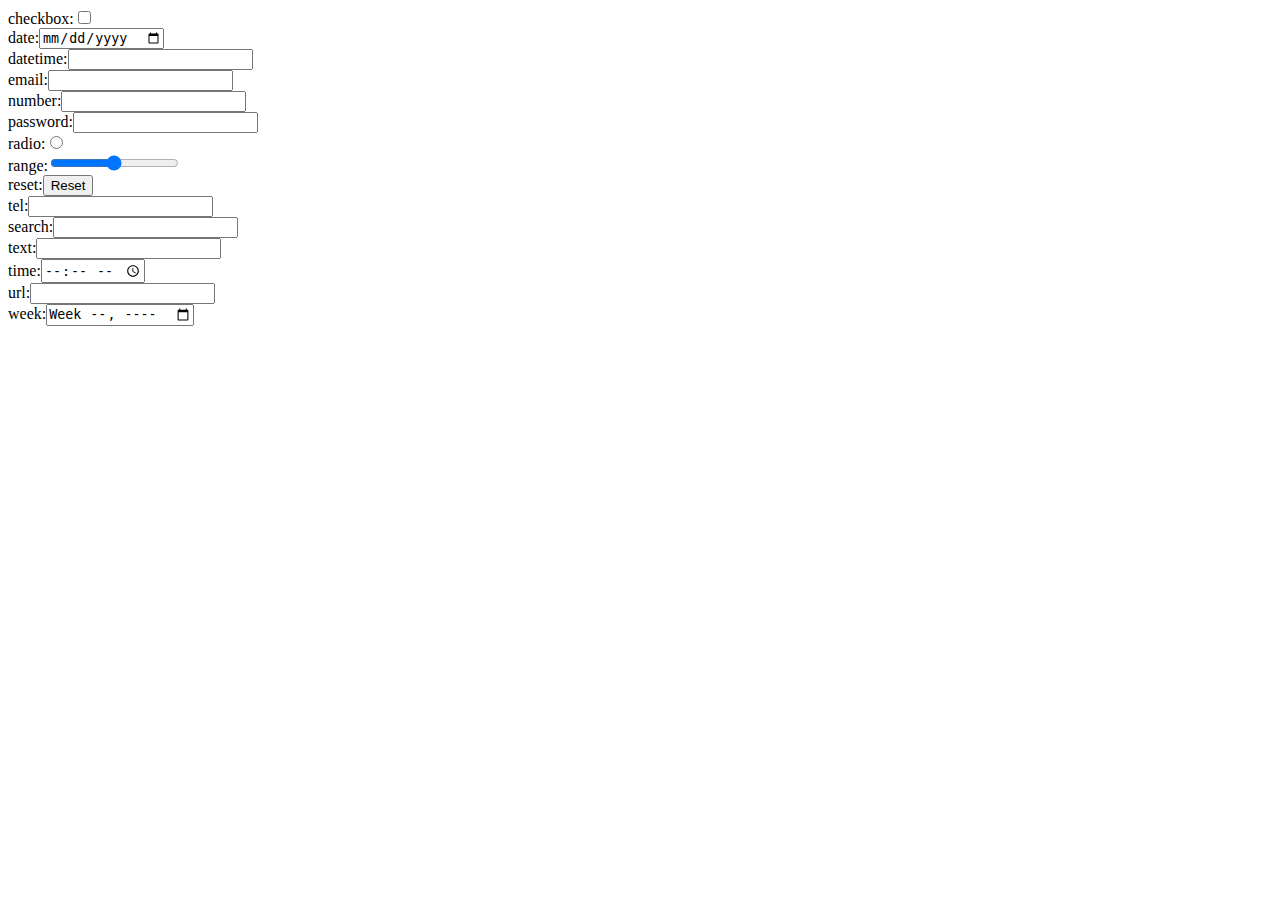
<file: allInputs.html>
<!DOCTYPE html>
<html lang="en">
<head>
    <meta charset="UTF-8">
    <meta http-equiv="X-UA-Compatible" content="IE=edge">
    <meta name="viewport" content="width=device-width, initial-scale=1.0">
    <title>Document</title>
</head>
<body>
    <form>
        checkbox:<input type = "checkbox"/><br/>
        date:<input type = "date"/><br/>
        datetime:<input type = "datetime"/><br/>
        email:<input type = "email"/><br/>
        number:<input type = "number"/><br/>
        password:<input type = "password"/><br/>
        radio:<input type = "radio"/><br/>
        range:<input type = "range"/><br/>
        reset:<input type = "reset"/><br/>
        tel:<input type = "tel"/><br/>
        search:<input type = "search"/><br/>
        text:<input type = "text"/><br/>
        time:<input type = "time"/><br/>
        url:<input type = "url"/><br/>
        week:<input type = "week"/>
    </form>
</body>
</html>
</file>
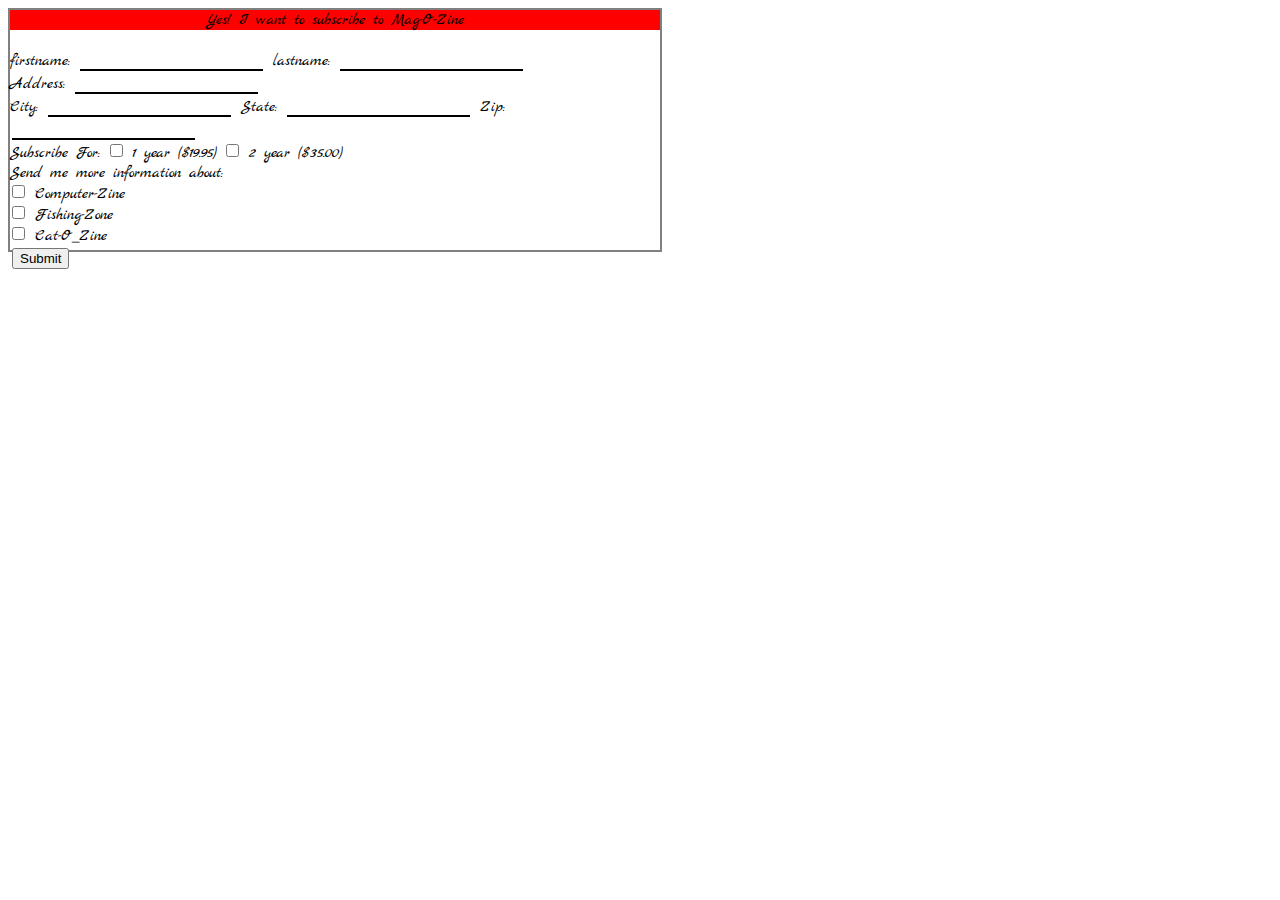
<file: card.html>
<!DOCTYPE html>
<html lang="en">
<head>
    <meta charset="UTF-8">
    <meta http-equiv="X-UA-Compatible" content="IE=edge">
    <meta name="viewport" content="width=device-width, initial-scale=1.0">
    <title>Document</title>
    <style>
        
        form{
            border: 2px solid grey;
            width: 650px;
            height: 240px;
            display: inline-block;
            flex-wrap: wrap;
        }
        /* span{
            background-color: red;
        } */
        input{
            margin: 2px;
        }
        .display{
            display: flex;
            justify-content: center;
            background-color: red;
        }
        .textInput{
            border: None;
            border-bottom: 2px solid;
            font-style: italic;
        }
        .textInput:focus-visible{
            outline: none;
        }
        .textInput:focus{
            border: None;
            border-bottom: 2px solid;
        }
        body{
            font-family: 'Marck Script';
        }
    </style>
    <link href="https://fonts.googleapis.com/css2?family=Marck+Script&display=swap" rel="stylesheet">
</head>
<body>
    <form >
        <span class="display"> Yes! I want to subscribe to Mag-O-Zine</span>
        <br/>
        <label for="firstname">firstname:</label>
        <input type="text" name = "firstname" id = "firstname"  class="textInput"/>
        <label for="lastname">lastname:</label>
        <input type="text" name = "lastname" id = "last" class="textInput"/>
        <br/>
        <label for="Address">Address:</label>
        <input type="text" name = "Address" id = "Address" class="textInput"/>
        <br/>
        <label for="city">City:</label>
        <input type="text" name = "city" id = "city" class="textInput"/>
        <label for="state">State:</label>
        <input type="text" name = "state" id = "state" class="textInput"/>
        <label for="zip">Zip:</label>
        <input type="text" name = "zip" id = "zip" class="textInput"/>
        <br/>
        Subscribe For:
        <input type="checkbox" name = "1year" id = "1year" value="1year"/>
        <label for="1year">1 year ($19.95)</label>
        <input type="checkbox" name = "2year" id = "2year" value="2years"/>
        <label for="2year">2 year ($35.00)</label>
        <br/>
        Send me more information about:
        <br/>
        <input type="checkbox" name = "computerZine" id = "computerZine" value="computerZine"/>
        <label for="computerZine">Computer-Zine</label>
        <br/>
        <input type="checkbox" name = "fishingZine" id = "fishingZine" value="fishingZine"/>
        <label for="fishingZine">Fishing-Zone</label>
        <br/>
        <input type="checkbox" name = "CatOZine" id = "CatOZine" value="catOZine"/>
        <label for="CatOZine">Cat-O_Zine</label>
        <br/>
        <input type = "submit"/>
    </form> 
</body>
</html>
</file>
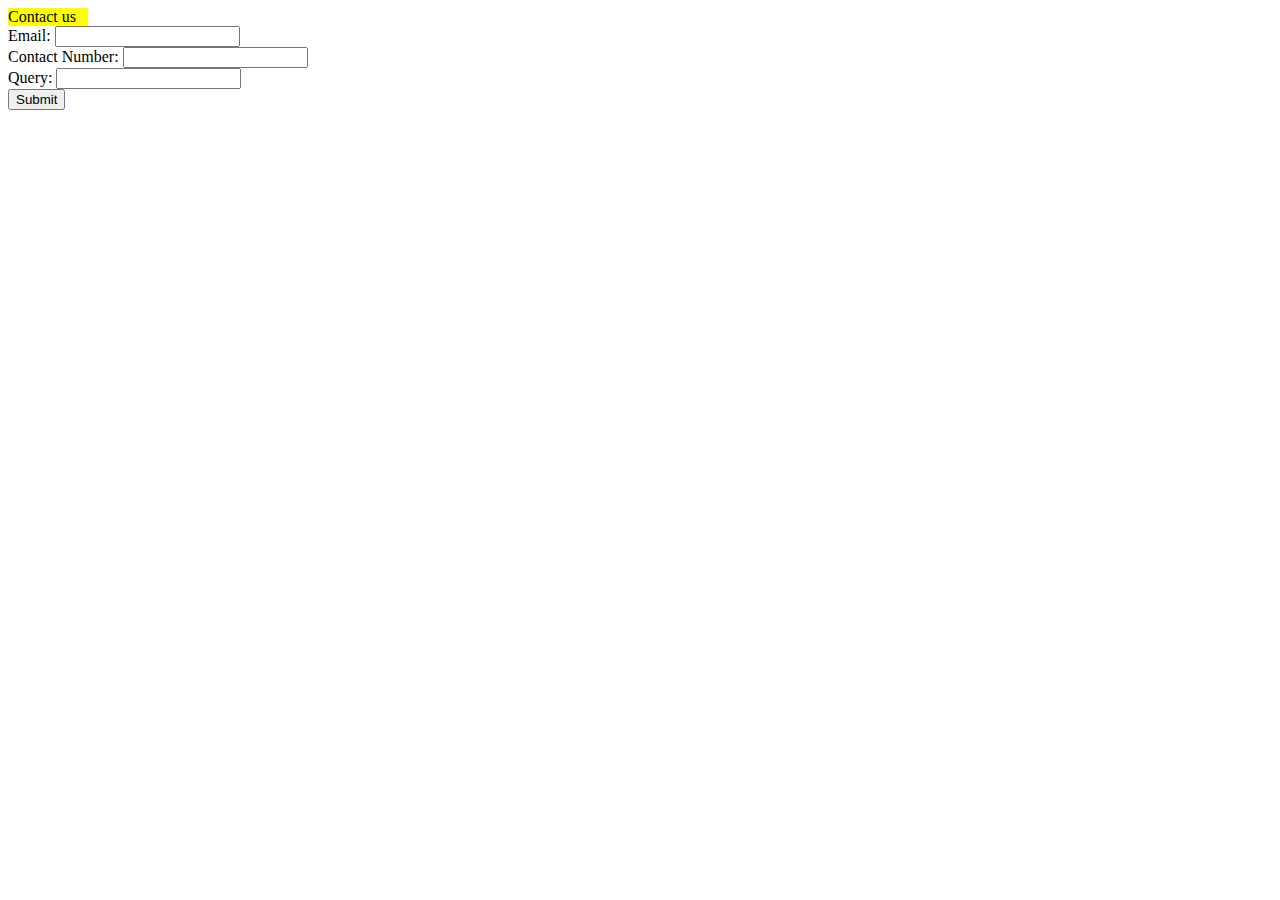
<file: contactUs.html>
<!DOCTYPE html>
<html lang="en">
<head>
    <meta charset="UTF-8">
    <meta http-equiv="X-UA-Compatible" content="IE=edge">
    <meta name="viewport" content="width=device-width, initial-scale=1.0">
    <title>Document</title>
</head>
<body>
    <div style=" display: inline-block; width: 80px; background-color: yellow;">Contact us</div>
    <form>
        <div>
            <label for="email">Email:</label>
            <input type = "email" name="email" id = "email" required/>
        </div>
        <div>
            <label for = "number">Contact Number: </label>
            <input type = "tel" name = "number" id = "number"/>
        </div>
        <div>
            <label for ="query">Query: </label>
            <input type ="text" name = "query" id = "query"/>
        </div>
        <input type ="submit"/>
    </form>
</body>
</html>
</file>
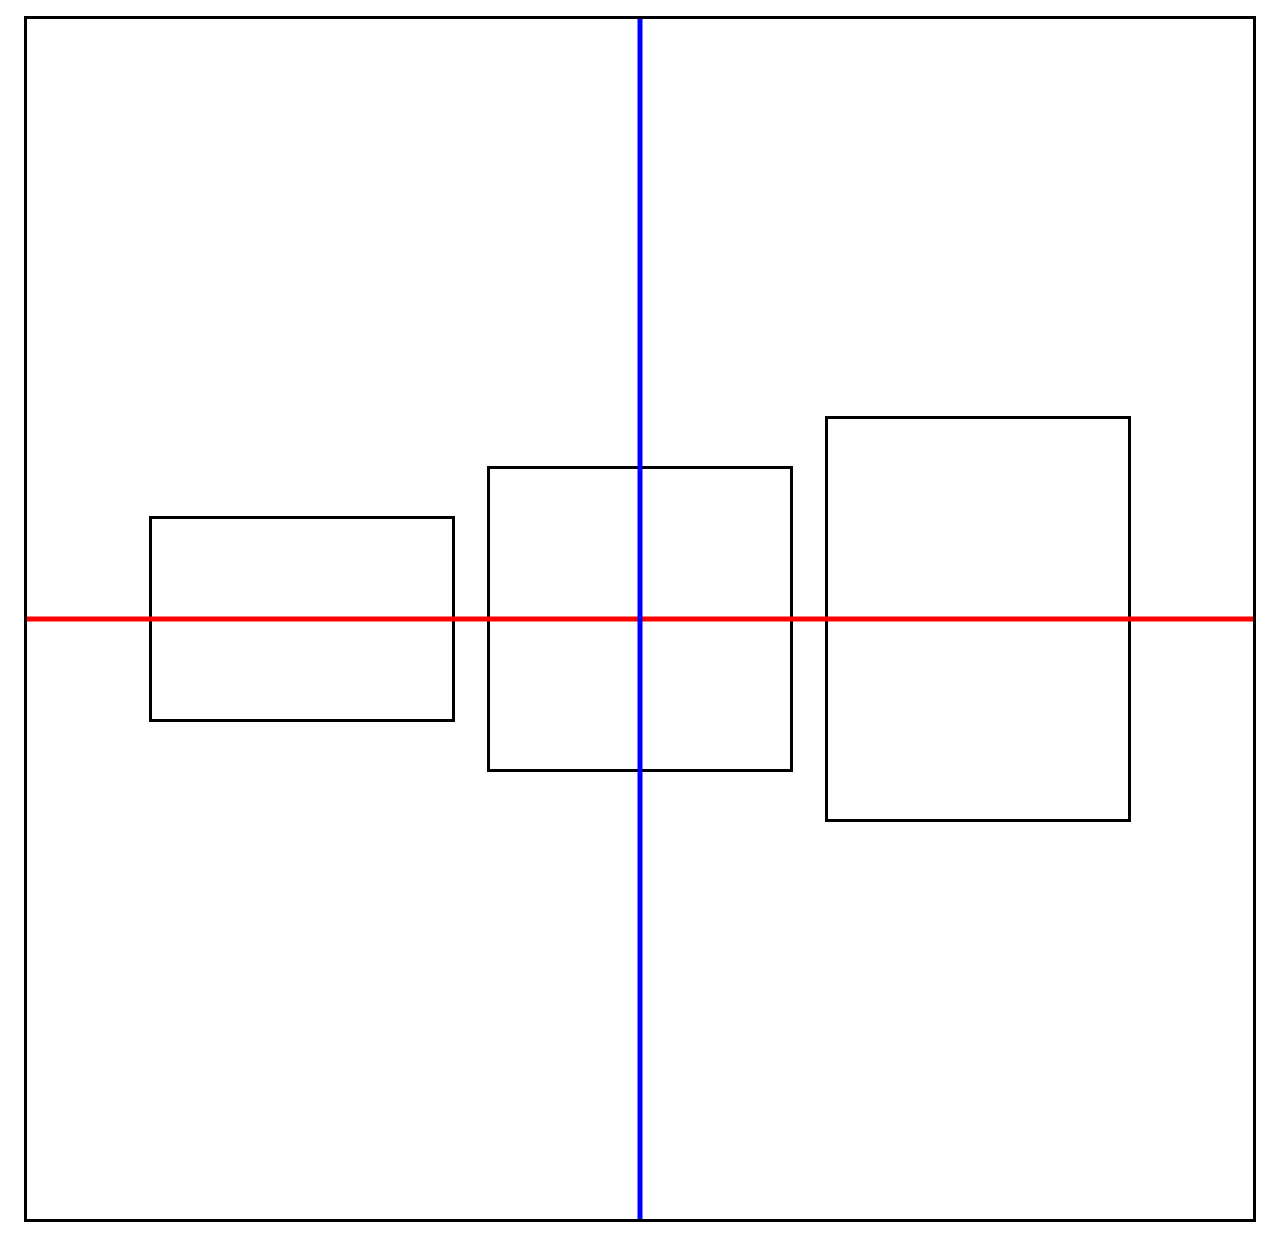
<file: flex.html>
<!DOCTYPE html>
<html>
<head>
  <meta charset='utf-8'>
  <meta http-equiv='X-UA-Compatible' content='IE=edge'>
  <title>Page Title</title>
  <meta name='viewport' content='width=device-width, initial-scale=1'>
  <style>


    .flex-style {
      border: 3px solid;
      margin: 16px; 
    }

    .flex-container {
      height: 1200px;
      position: relative;
      display: flex;
      flex-direction: row;
      justify-content: center;
      align-items: center;
      flex-wrap: wrap;
    }

    .flex-child {
      width: 300px;
    }

    .flex-item-1 {
      height: 200px;
    }

    .flex-item-2 {
      height: 300px;
    }

    .flex-item-3 {
      height: 400px;
    }

    .axis {
      position: absolute;
    }

    .cross-axis {
      left: 50%;
      transform: translateX(-50%);
      width: 5px;
      height: 100%;
      background-color: blue;
    }

    .main-axis {
      top: 50%;
      transform: translateY(-50%);
      height: 5px;
      width: 100%;
      background-color: red;
    }

  </style>
</head>
<body>
  <div class="flex-style flex-container" >
    <div class="flex-style flex-child flex-item-1" ></div>
    <div class="flex-style flex-child flex-item-2" ></div>
    <div class="flex-style flex-child flex-item-3" ></div>
    <div class="axis main-axis"></div>
    <div class="axis cross-axis"></div>
  </div>
</body>
</html>
</file>
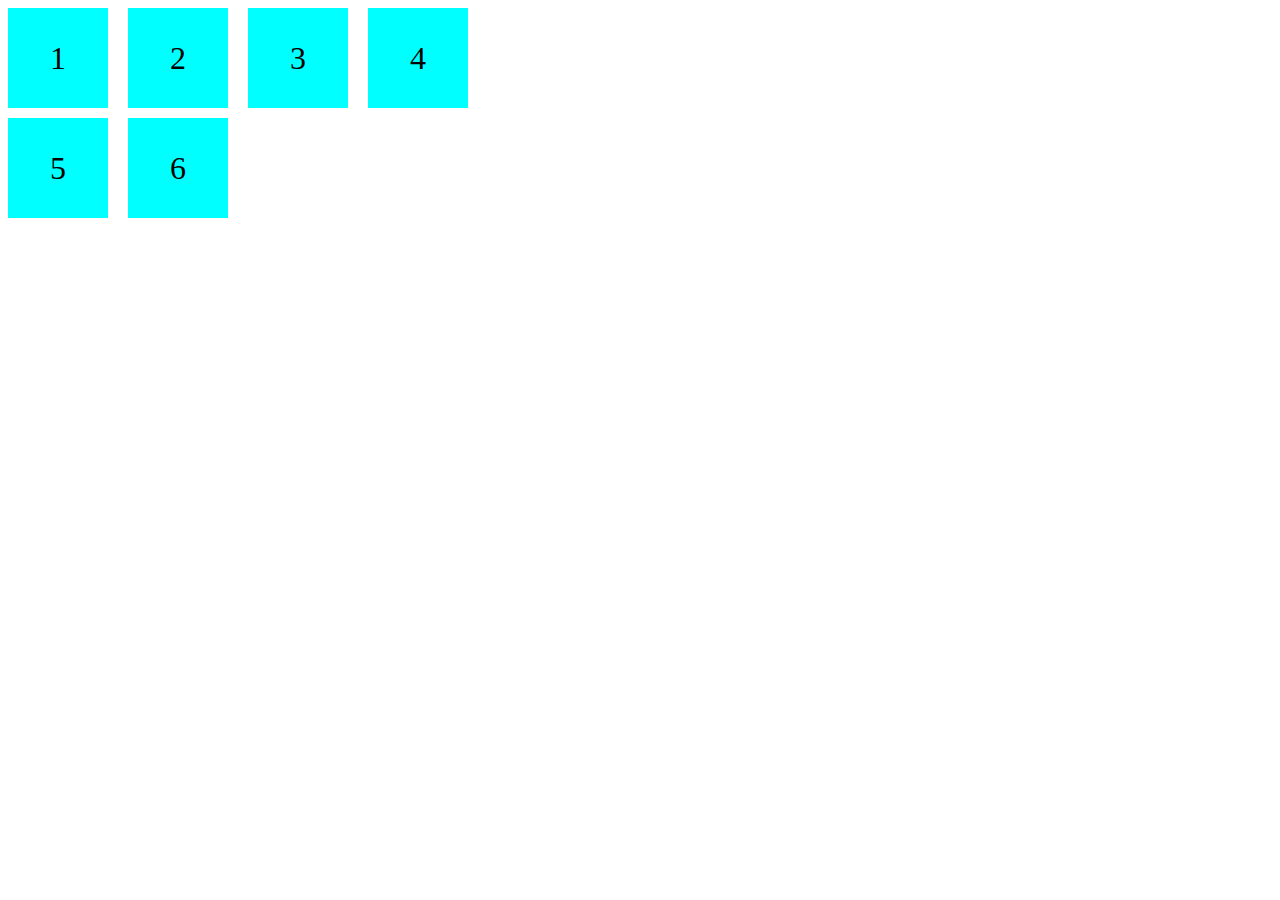
<file: grid.html>
<!DOCTYPE html>
<html lang="en">

<head>
  <meta charset="UTF-8">
  <meta http-equiv="X-UA-Compatible" content="IE=edge">
  <meta name="viewport" content="width=device-width, initial-scale=1.0">
  <title>Document</title>

  <style>
    .grid-container {
      display: grid;
      /* Columns */
      grid-template-columns: repeat(4, 100px);
      /* rows ( row-height ) */
      grid-template-rows: 100px;
      /* column-gap: 10px;
      row-gap: 10px; */
      /* both row and column 10px */
      gap: 10px;
      gap: 10px 20px;
    }

    .grid-item {
      height: 100px;
      width: 100px;
      background-color: aqua;
      display: flex;
      justify-content: center;
      align-items: center;
      font-size: 32px;
      /* margin: 16px; */
    }
  </style>
</head>

<body>

  <div class="grid-container">
    <div class="grid-item">1</div>
    <div class="grid-item">2</div>
    <div class="grid-item">3</div>
    <div class="grid-item">4</div>
    <div class="grid-item">5</div>
    <div class="grid-item">6</div>
  </div>

</body>

</html>
</file>
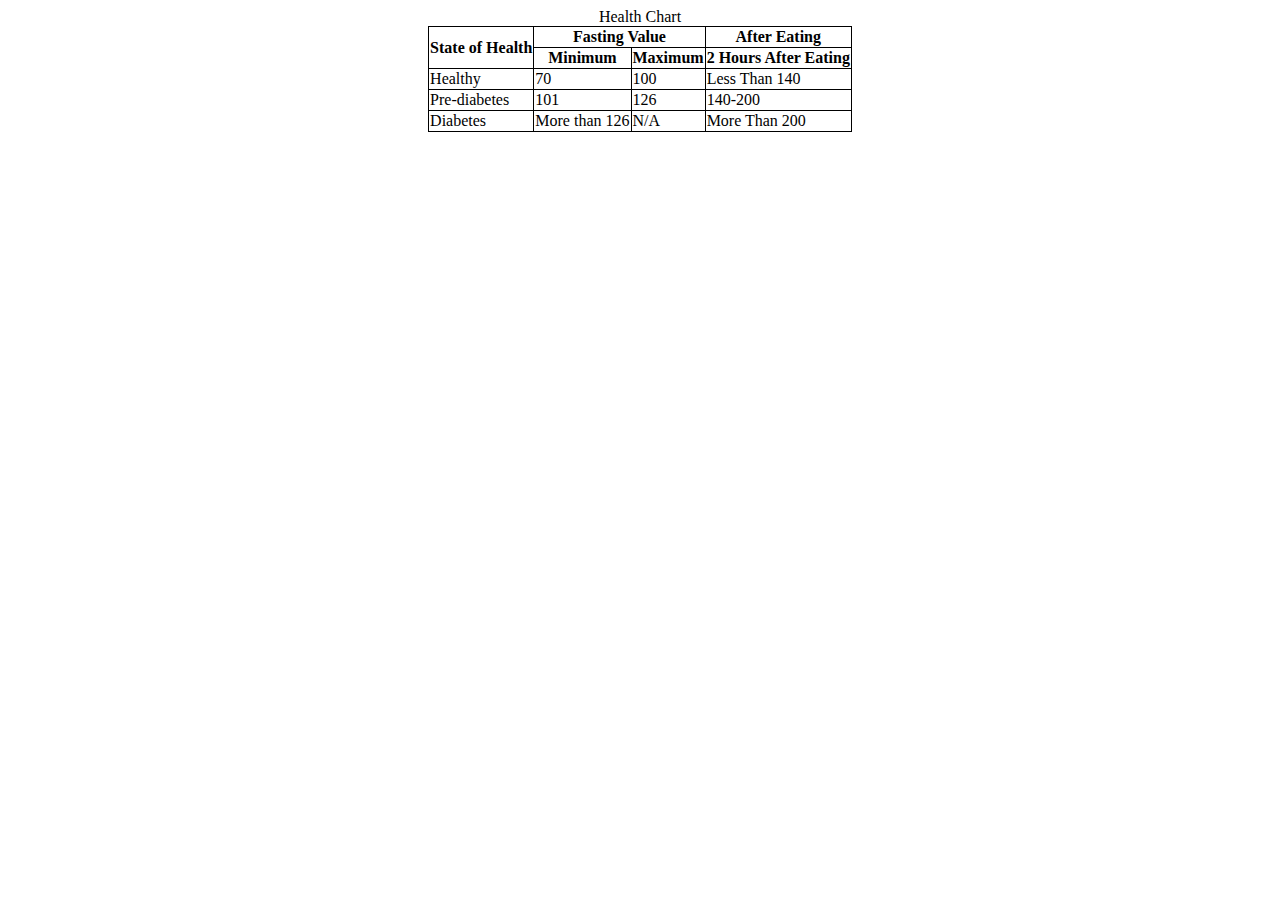
<file: HealthChart.html>
<!DOCTYPE html>
<html lang="en">
<head>
    <meta charset="UTF-8">
    <meta http-equiv="X-UA-Compatible" content="IE=edge">
    <meta name="viewport" content="width=device-width, initial-scale=1.0">
    <title>Document</title>
    <style>
        table,th,td{
            border: 1px solid;
            border-collapse: collapse;
        }
        /* internalstyling */
    </style>
    
</head>
<body>
    <!-- inline styling -->
    <div align = "center">Health Chart</div>
    <table align="center">
        <thead>
            <tr>
                <th rowspan="2">
                    State of Health
                </th>
                <th colspan = "2">
                    Fasting Value        
                </th>
                <th>
                    After Eating
                </th>
            </tr>
            <tr>
                <th>
                    Minimum
                </th>
                <th>
                    Maximum
                </th>
                <th>
                    2 Hours After Eating
                </th>
            </tr>
        </thead>
        <tbody>
            <tr>
                <td>
                    Healthy
                </td>
                <td>
                    70
                </td>
                <td>
                    100
                </td>
                <td>
                    Less Than 140
                </td>
            </tr>
            <tr>
                <td>
                    Pre-diabetes
                </td>
                <td>
                    101
                </td>
                <td>
                    126
                </td>
                <td>
                    140-200
                </td>
            </tr>
            <tr>
                <td>
                    Diabetes
                </td>
                <td>
                    More than 126
                </td>
                <td>
                    N/A
                </td>
                <td>
                    More Than 200
                </td>
            </tr>
        </tbody>
    </table>
</body>
</html>
</file>
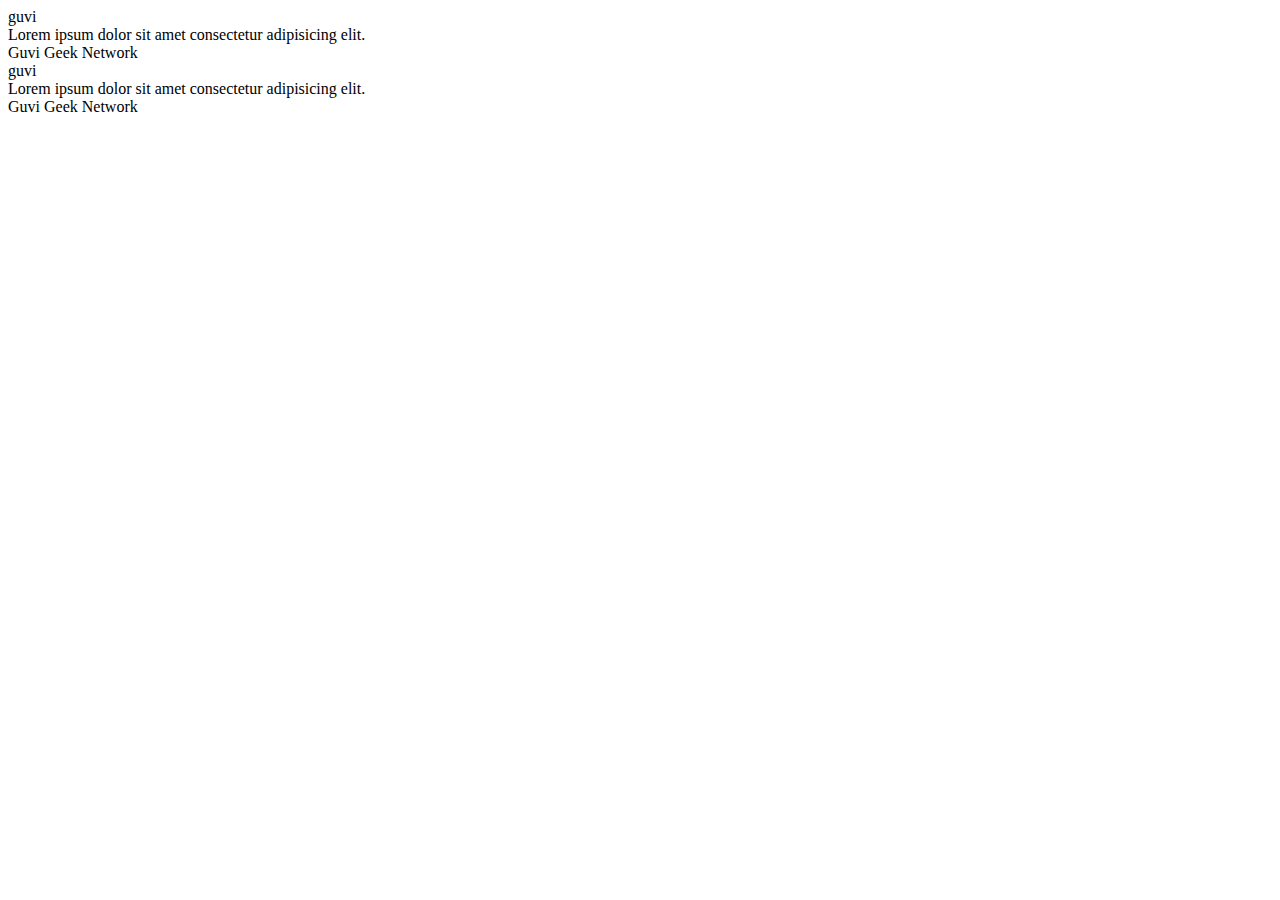
<file: html_snippets.html>
<!-- 1st html fix -->
<html lang="en">
    <head>
        <title>Document</title>
    </head>
    <body>
        guvi
        <div>
            Lorem ipsum dolor sit amet consectetur adipisicing elit.
            <div>
                <div>
                    Guvi Geek Network
                </div>
            </div>
        </div>
    </body>
</html>


<!-- 2nd html fix -->

<html lang="en">
    <head>
        <title>Document2</title>
    </head>
    <body>
        guvi
        <div>
            Lorem ipsum dolor sit amet consectetur adipisicing elit.
            <div>
                <div>
                    Guvi Geek Network
                </div>
            </div>
        </div>
    </body>
</html>
</file>
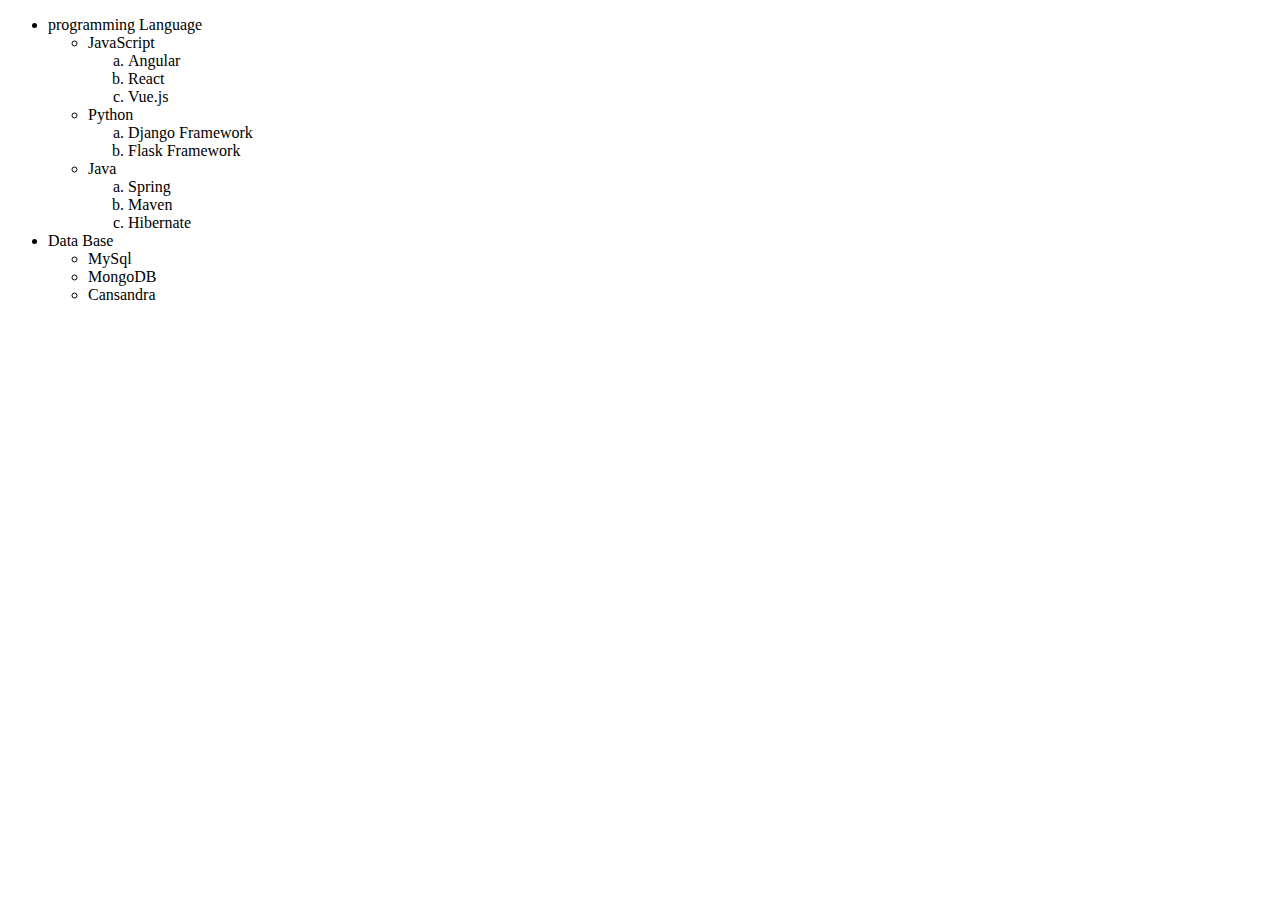
<file: HtmlElementsPage.html>
<!DOCTYPE html>
<html lang="en">
<head>
    <title>Html Elements Page</title>
</head>
<body>
    <ul>
        <li>programming Language
            <ul>
                <li>JavaScript
                    <ol type="a">
                        <li>Angular</li>
                        <li>React</li>
                        <li>Vue.js</li>
                    </ol>
                </li>
                <li>Python
                    <ol type="a">
                        <li>Django Framework</li>
                        <li>Flask Framework</li>
                    </ol>
                </li>
                <li>Java
                    <ol type="a">
                        <li>Spring</li>
                        <li>Maven</li>
                        <li>Hibernate</li>
                    </ol>
                </li>
    
            </ul>
        </li>
        <li>Data Base
            <ul>
                <li>MySql</li>
                <li>MongoDB</li>
                <li>Cansandra</li>
            </ul>
        </li>
      </ul>
      
</body>
</html>
</file>
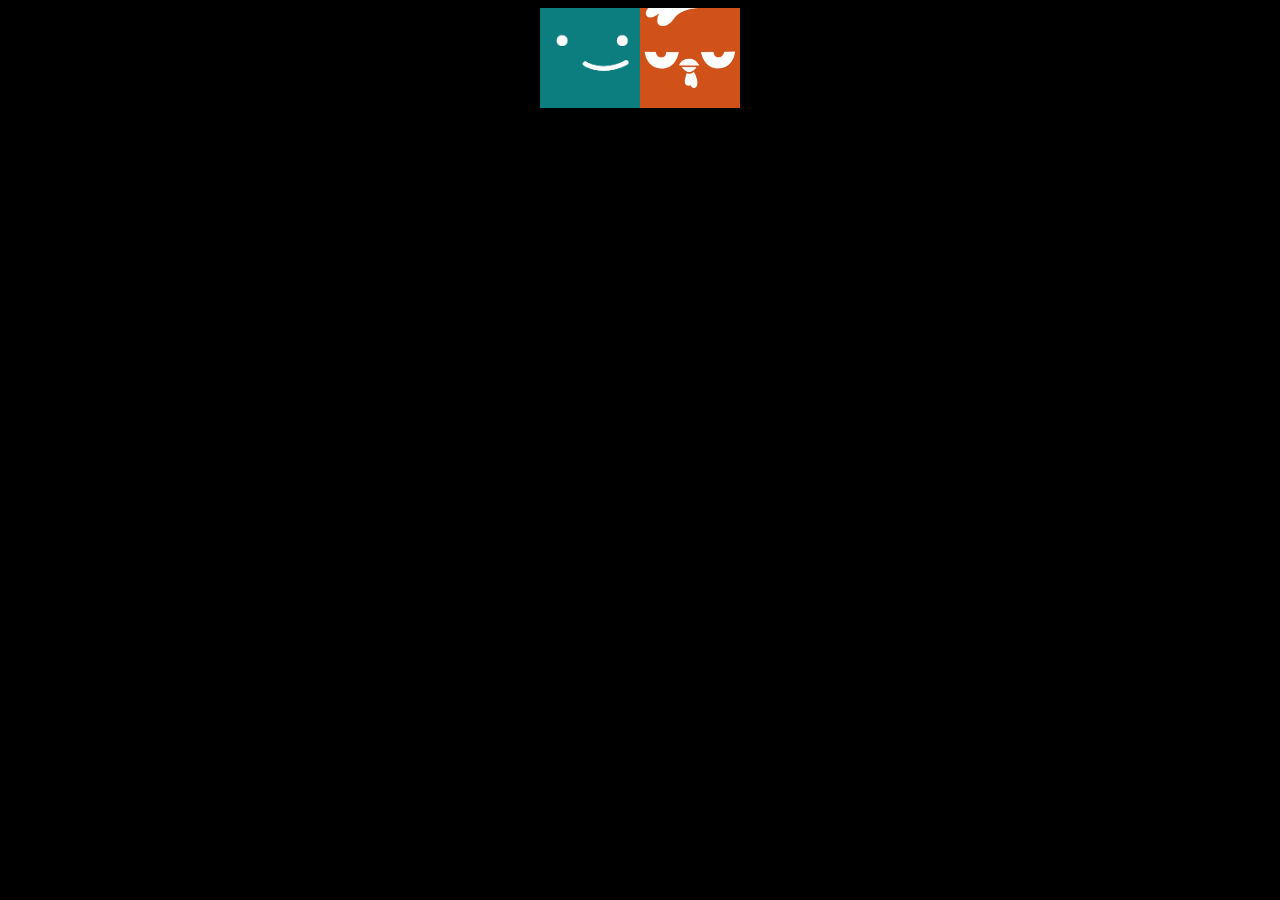
<file: netflix.html>
<!DOCTYPE html>
<html lang="en">
<head>
    <meta charset="UTF-8">
    <meta http-equiv="X-UA-Compatible" content="IE=edge">
    <meta name="viewport" content="width=device-width, initial-scale=1.0">
    <title>Document</title>
    <style>
        
    .parent{
        display: flex;
        flex-direction: row;
        flex-wrap: wrap;
        justify-content:center;
        align-content:space-around;
        
    }
    /* #c1{
        height: 100px;
        width: 100px;
        background-color: white;
    }
    #c2{
        height: 100px;
        width: 100px;
        background-color: wheat;
    } */
    #pic{
        height: 100px;
        width :100px;
    }
    </style>
</head>
<body style = "background-color: black">
    
    <div>
        <!-- <h2 style="color: white">Whos's Watching?</h2> -->
        <div class="parent">
                <!-- <div id="c1" class="profilepic" >one</div>
                <div id="c2" class="profilepic" >one</div> -->
                <img id="pic" src="./profile.jpeg" alt="profile1"/>
                <img  id= "pic" src="./profile2.png" alt="profile2"/>

        </div>
    </div>
</body>
</html>
</file>
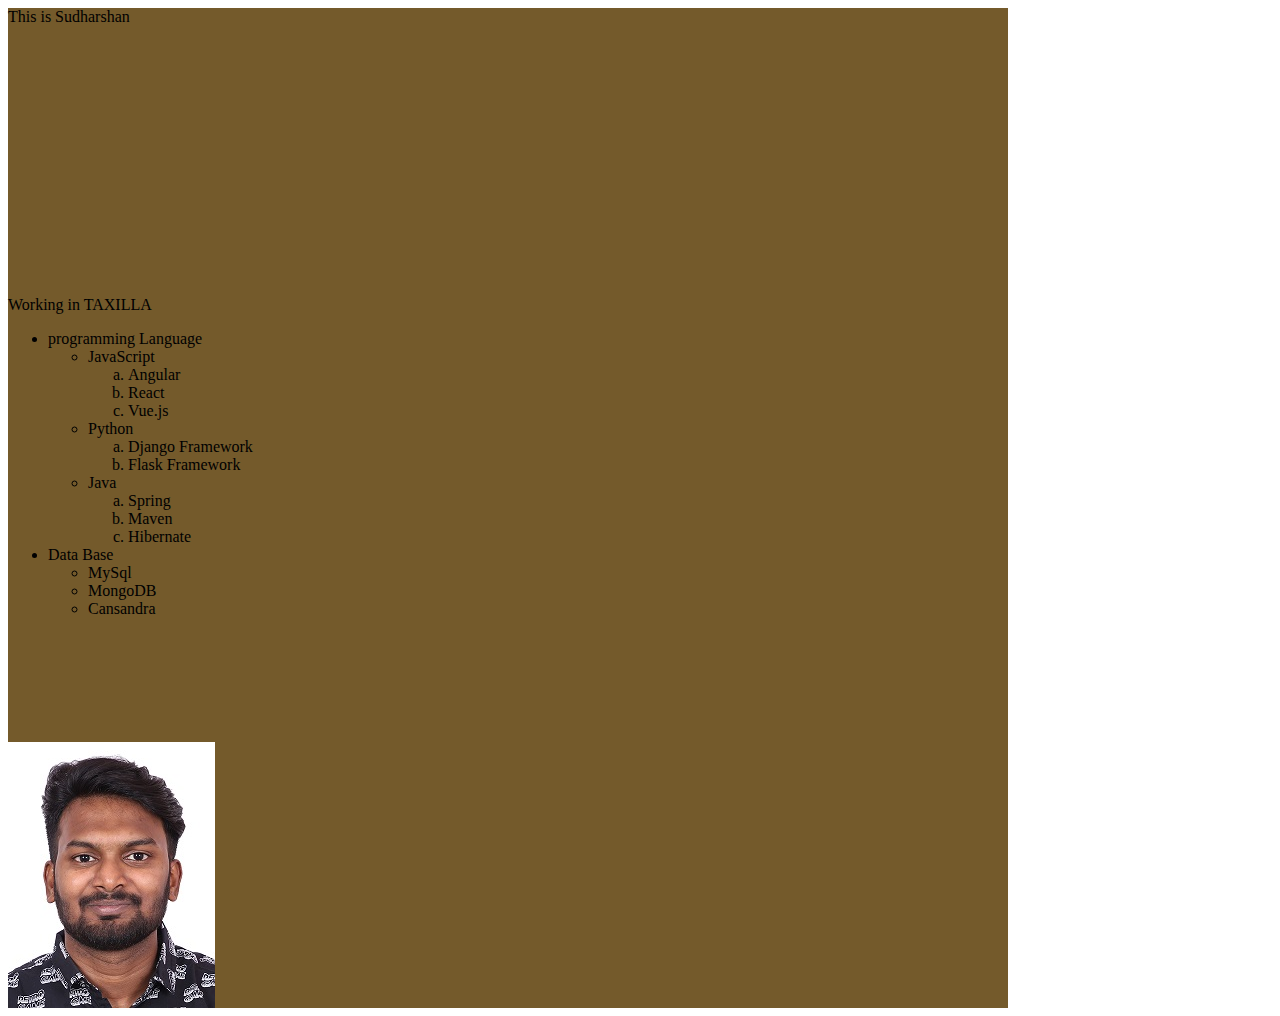
<file: positioning.html>
<!DOCTYPE html>
<html lang="en">
<head>
    <meta charset="UTF-8">
    <meta http-equiv="X-UA-Compatible" content="IE=edge">
    <meta name="viewport" content="width=device-width, initial-scale=1.0">
    <title>Document</title>
    
</head>
<body>
    <style>
        .relative{
            position: sticky;
            top: 1000px;
            /*left: 100px; */
        }
    </style>
    <div style="background-color: rgb(116, 90, 43); width: 1000px; height: 1000px">
        <div>This is Sudharshan</div>
        <img src="./my pic.JPG" class="relative" alt="mypic"/>
        <div>Working in TAXILLA</div>
        <div>
            <ul>
                <li>programming Language
                    <ul>
                        <li>JavaScript
                            <ol type="a">
                                <li>Angular</li>
                                <li>React</li>
                                <li>Vue.js</li>
                            </ol>
                        </li>
                        <li>Python
                            <ol type="a">
                                <li>Django Framework</li>
                                <li>Flask Framework</li>
                            </ol>
                        </li>
                        <li>Java
                            <ol type="a">
                                <li>Spring</li>
                                <li>Maven</li>
                                <li>Hibernate</li>
                            </ol>
                        </li>
            
                    </ul>
                </li>
                <li>Data Base
                    <ul>
                        <li>MySql</li>
                        <li>MongoDB</li>
                        <li>Cansandra</li>
                    </ul>
                </li>
            </ul>
        </div>
    </div>
</body>
</html>
</file>
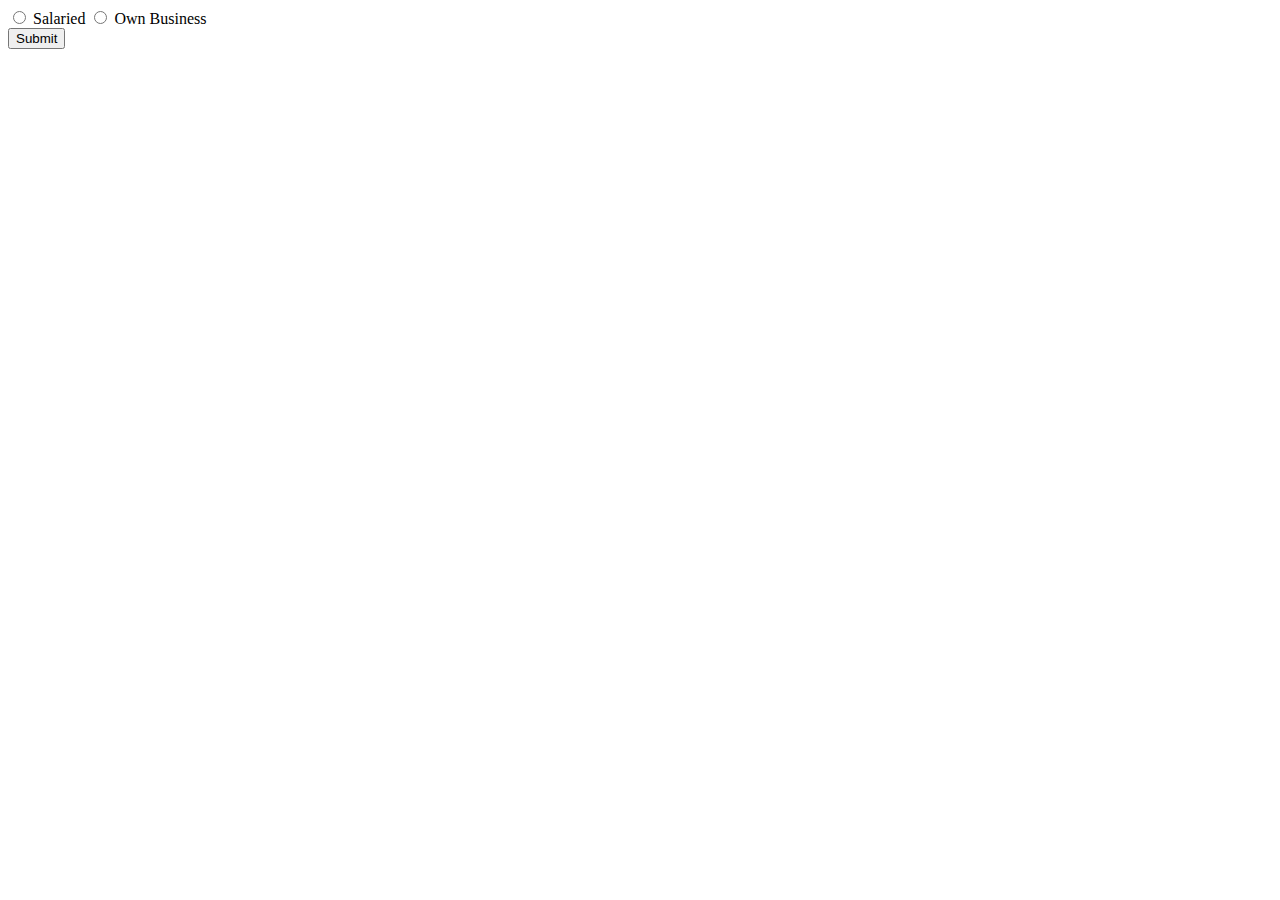
<file: radioButton.html>
<!DOCTYPE html>
<html lang="en">
<head>
    <meta charset="UTF-8">
    <meta http-equiv="X-UA-Compatible" content="IE=edge">
    <meta name="viewport" content="width=<device-width>, initial-scale=1.0">
    <title>Document</title>
</head>
<body>
    <form>
        <input type="radio" name = "EmployeeType" id ="salaried" value="salaried"/>
        <label for = "salaried">Salaried</label>
        
        <input type="radio" name = "EmployeeType" id ="ownBusiness" value="ownBusiness"/>
        <label for = "ownBusiness">Own Business</label>
        
        <div>
            <input type="submit"/>
        </div>
    </form>
</body>
</html>
</file>
